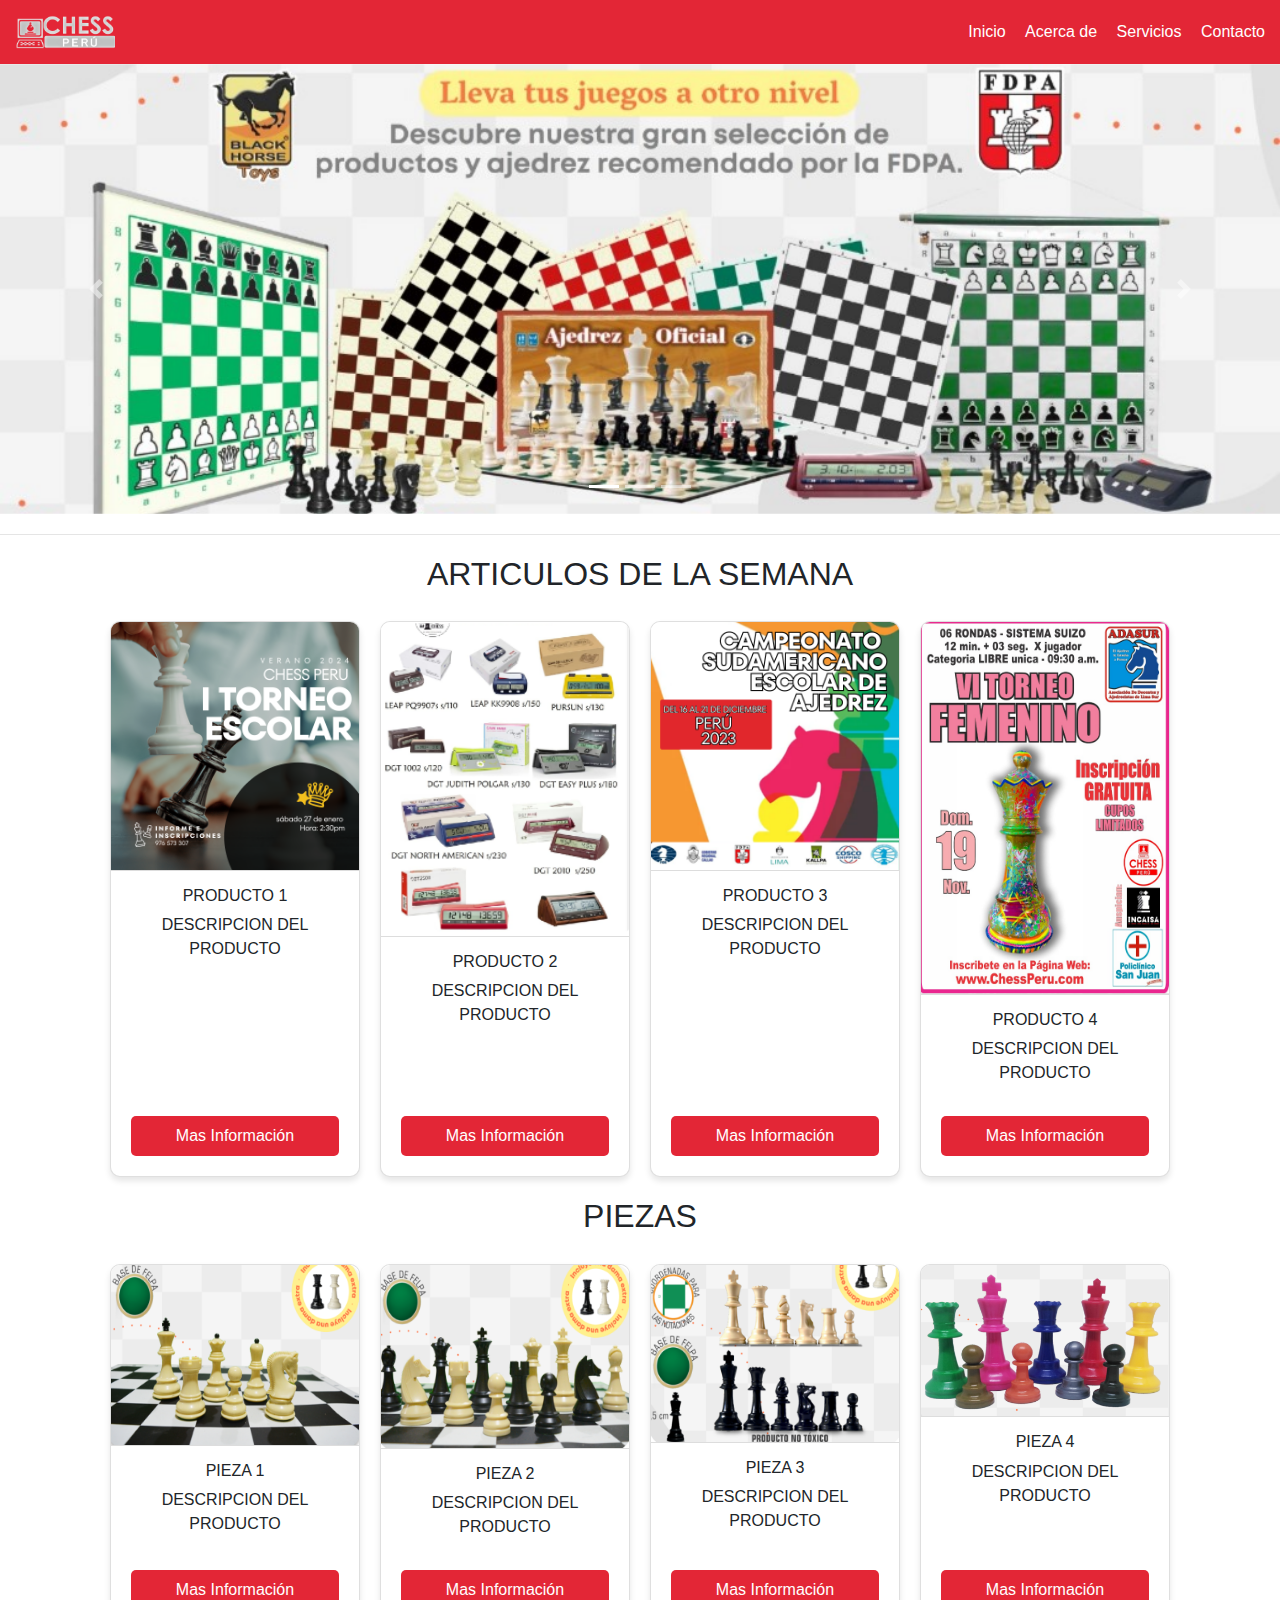
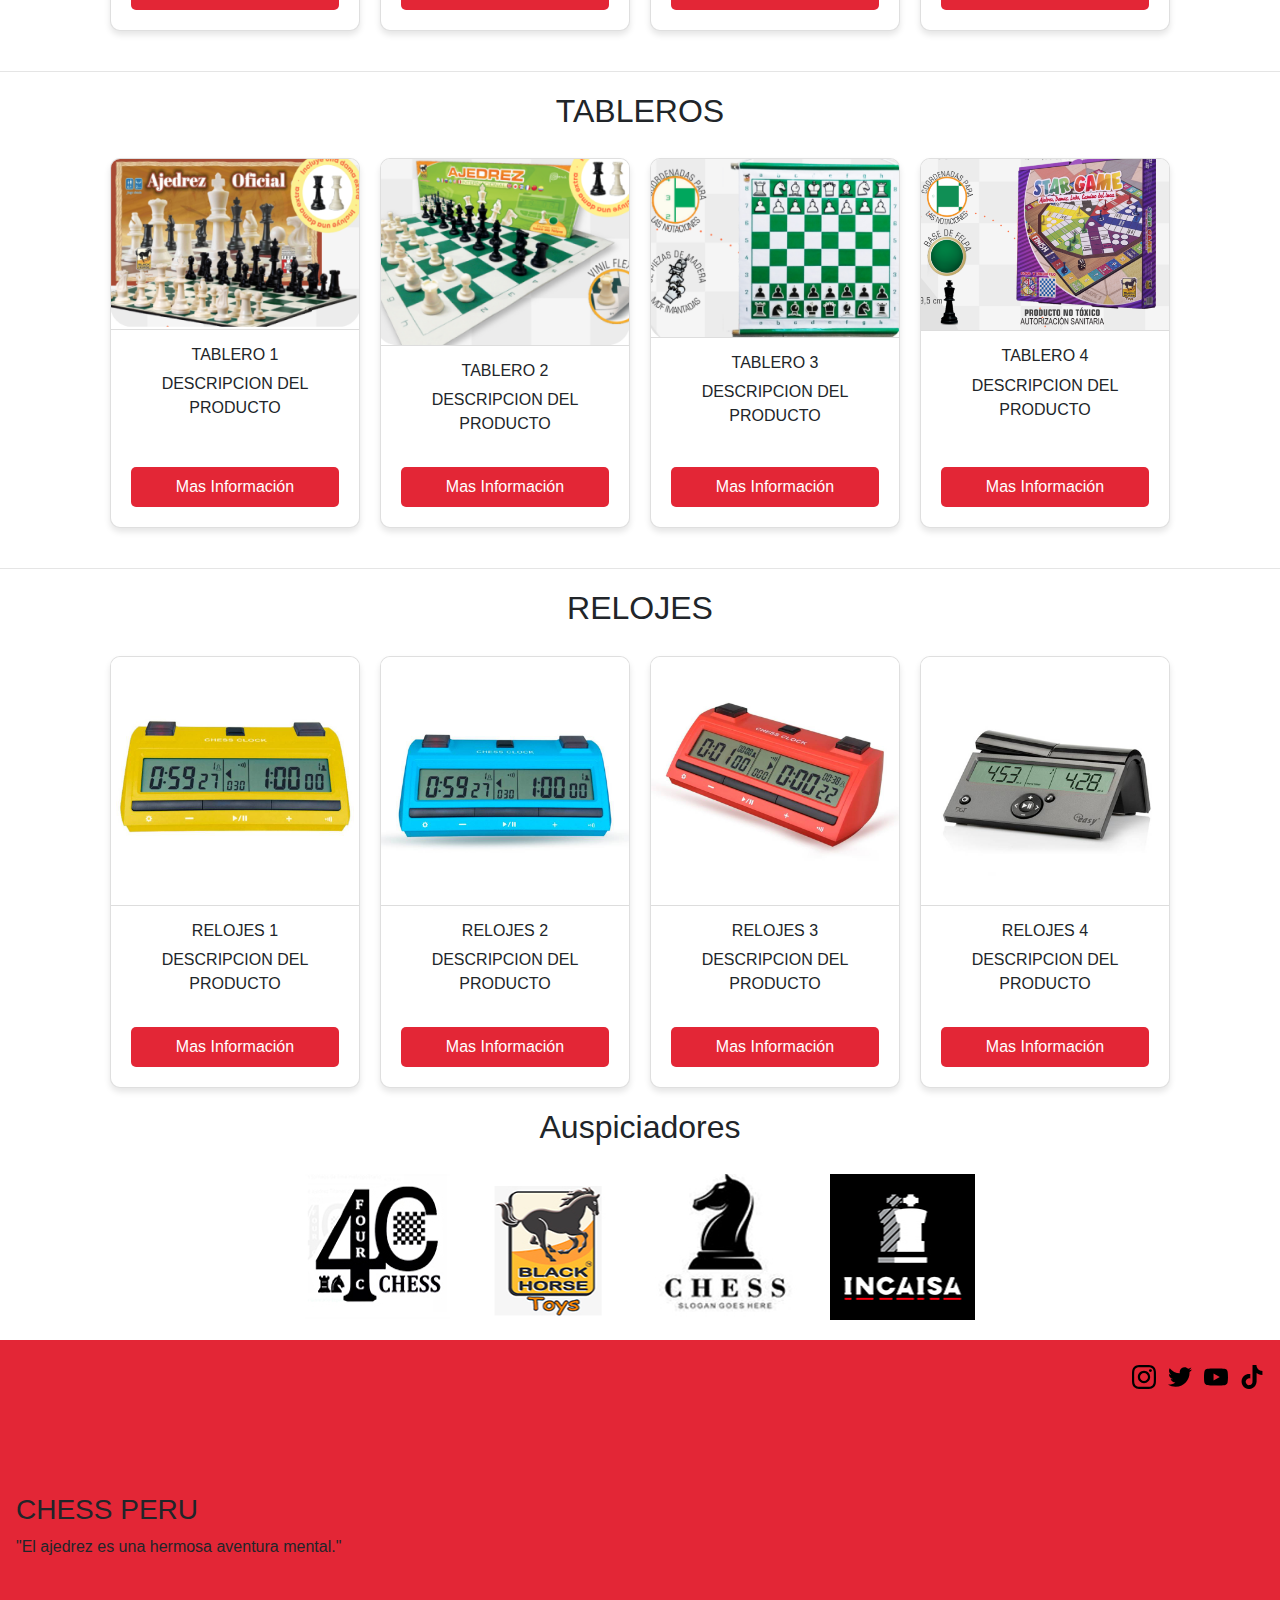
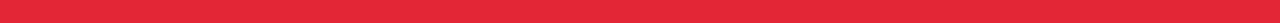
<file: tienda .html>
<!DOCTYPE html>
<html lang="es">
<head>
    <meta charset="UTF-8">
    <meta name="viewport" content="width=device-width, initial-scale=1.0">
    <link rel="stylesheet" href="https://maxcdn.bootstrapcdn.com/bootstrap/4.5.2/css/bootstrap.min.css">
    <title>Tienda | Chess Perú</title>
    <link rel="stylesheet" href="../css/estilo_tienda.css">
</head>
<body>
    <nav class="navbar">
        <div class="navbar-logo">
            <img src="../img/logo.png" alt="Logo" >
        </div>
        <div class="navbar-links">
            <a href="#">Inicio</a>
            <a href="#">Acerca de</a>
            <a href="#">Servicios</a>
            <a href="#">Contacto</a>
        </div>
    </nav>

    <div id="carouselExampleIndicators" class="carousel slide" data-ride="carousel">
        <ol class="carousel-indicators">
            <li data-target="#carouselExampleIndicators" data-slide-to="0" class="active"></li>
            <li data-target="#carouselExampleIndicators" data-slide-to="1"></li>
            <li data-target="#carouselExampleIndicators" data-slide-to="2"></li>
        </ol>
        <div class="carousel-inner">
            <div class="carousel-item active">
                <img class="d-block w-100" src="../img/BLACK-HORSE-TOYS.jpeg" alt="First slide">
            </div>
            <div class="carousel-item">
                <img class="d-block w-100" src="../img//BOARS2.png" alt="Second slide">
            </div>
            <div class="carousel-item">
                <img class="d-block w-100" src="../img//BOARD3.png" alt="Third slide">
            </div>
        </div>
        <a class="carousel-control-prev" href="#carouselExampleIndicators" role="button" data-slide="prev">
            <span class="carousel-control-prev-icon" aria-hidden="true"></span>
            <span class="sr-only">Anterior</span>
        </a>
        <a class="carousel-control-next" href="#carouselExampleIndicators" role="button" data-slide="next">
            <span class="carousel-control-next-icon" aria-hidden="true"></span>
            <span class="sr-only">Siguiente</span>
        </a>
    </div>

    <hr class="title-separator">
    </div>
    <h2 class="text-left text-center">ARTICULOS DE LA SEMANA</h2>
    <div class="container">
        <div class="card">
            <img src="../img/imagen1.png" alt="Imagen 1">
            <div class="card-info">
                <h6>PRODUCTO 1</h6>
                <p>DESCRIPCION DEL PRODUCTO</p>
                <button class="btn">Mas Información</button>
            </div>
        </div>
        <div class="card">
            <img src="../img/imagen2.png" alt="Imagen 2">
            <div class="card-info">
                <h6>PRODUCTO 2</h6>
                <p>DESCRIPCION DEL PRODUCTO</p>
                <button class="btn" >Mas Información</button>
            </div>
        </div>
        <div class="card">
            <img src="../img/imagen3.png" alt="Imagen 3">
            <div class="card-info">
                <h6>PRODUCTO 3</h6>
                <p>DESCRIPCION DEL PRODUCTO</p>
                <button class="btn">Mas Información</button>
            </div>
        </div>
        <div class="card">
            <img src="../img/imagen4.png" alt="Imagen 4">
            <div class="card-info">
                <h6>PRODUCTO 4</h6>
                <p>DESCRIPCION DEL PRODUCTO</p>
                <button class="btn">Mas Información</button>
            </div>
        </div>
    </div>



    <h2 class="text-left text-center">PIEZAS </h2>
    <div class="container">
        <div class="card">
            <img src="../img/piezas1.png" alt="Imagen 5">
            <div class="card-info">
                <h6>PIEZA 1</h6>
                <p>DESCRIPCION DEL PRODUCTO</p>
                <button class="btn">Mas Información</button>
            </div>
        </div>
        <div class="card">
            <img src="../img/piezas2.png" alt="Imagen 6">
            <div class="card-info">
                <h6>PIEZA 2</h6>
                <p>DESCRIPCION DEL PRODUCTO</p>
                <button class="btn">Mas Información</button>
            </div>
        </div>
        <div class="card">
            <img src="../img/piezas3.png" alt="Imagen 7">
            <div class="card-info">
                <h6>PIEZA 3</h6>
                <p>DESCRIPCION DEL PRODUCTO</p>
                <button class="btn">Mas Información</button>
            </div>
        </div>
        <div class="card">
            <img src="../img/piezas4.png" alt="Imagen 8">
            <div class="card-info">
                <h6>PIEZA 4</h6>
                <p>DESCRIPCION DEL PRODUCTO</p>
                <button class="btn">Mas Información</button>
            </div>
        </div>
    </div>
    <hr class="title-separator">
    <h2 class="text-left text-center">TABLEROS</h2>
    <div class="container">
        <div class="card">
            <img src="../img/tablero1.png" alt="Imagen 9">
            <div class="card-info">
                <h6>TABLERO 1</h6>
                <p>DESCRIPCION DEL PRODUCTO</p>
                <button class="btn">Mas Información</button>
            </div>
        </div>
        <div class="card">
            <img src="../img/tablero2.png" alt="Imagen 10">
            <div class="card-info">
                <h6>TABLERO 2</h6>
                <p>DESCRIPCION DEL PRODUCTO</p>
                <button class="btn">Mas Información</button>
            </div>
        </div>
        <div class="card">
            <img src="../img/tablero3.png" alt="Imagen 11">
            <div class="card-info">
                <h6>TABLERO 3</h6>
                <p>DESCRIPCION DEL PRODUCTO</p>
                <button class="btn">Mas Información</button>
            </div>
        </div>
        <div class="card">
            <img src="../img/tablero4.png" alt="Imagen 12">
            <div class="card-info">
                <h6>TABLERO 4</h6>
                <p>DESCRIPCION DEL PRODUCTO</p>
                <button class="btn">Mas Información</button>
            </div>
        </div>
    </div>
    <hr class="title-separator">
    <h2 class="text-left text-center">RELOJES</h2>
    <div class="container">
        <div class="card">
            <img src="../img/reloj1.jpg" alt="Imagen 13">
            <div class="card-info">
                <h6>RELOJES 1</h6>
                <p>DESCRIPCION DEL PRODUCTO</p>
                <button class="btn">Mas Información</button>
            </div>
        </div>
        <div class="card">
            <img src="../img/reloj2.jpg" alt="Imagen 14">
            <div class="card-info">
                <h6>RELOJES 2</h6>
                <p>DESCRIPCION DEL PRODUCTO</p>
                <button class="btn">Mas Información</button>
            </div>
        </div>
        <div class="card">
            <img src="../img/reloj3.jpg" alt="Imagen 15">
            <div class="card-info">
                <h6>RELOJES 3</h6>
                <p>DESCRIPCION DEL PRODUCTO</p>
                <button class="btn">Mas Información</button>
            </div>
        </div>
        <div class="card">
            <img src="../img/reloj4.jpg" alt="Imagen 16">
            <div class="card-info">
                <h6>RELOJES 4</h6>
                <p>DESCRIPCION DEL PRODUCTO</p>
                <button class="btn">Mas Información</button>
            </div>
        </div>
    </div>
    <h2 class="text-center">Auspiciadores</h2>
    <div class="container text-center">
        <div class="row">
            <div class="col-md-3">
                <img src="../img/auspiciador1.png" alt="Auspiciador 1" class="img-fluid">
            </div>
            <div class="col-md-3">
                <img src="../img/auspiciador2.png" alt="Auspiciador 2" class="img-fluid">
            </div>
            <div class="col-md-3">
                <img src="../img/auspiciador3.png" alt="Auspiciador 3" class="img-fluid">
            </div>
            <div class="col-md-3">
                <img src="../img/auspiciador4.png" alt="Auspiciador 4" class="img-fluid">
            </div>
        </div>
    </div>

    <script src="https://ajax.googleapis.com/ajax/libs/jquery/3.5.1/jquery.min.js"></script>
    <script src="https://cdnjs.cloudflare.com/ajax/libs/popper.js/1.16.0/umd/popper.min.js"></script>
    <script src="https://maxcdn.bootstrapcdn.com/bootstrap/4.5.2/js/bootstrap.min.js"></script>


    <footer>
        <div class="footer-wrapper">

            <div class="social-wrapper">
                <div class='social-links'>
                    <ul>
                        <li>
                            <a href="#" title="Instagram">
                                <img src="../img/icon/instagram.svg" alt='Instagram'>                       
                            </a>
                        </li>
                        <li>
                            <a href="#" title="Twitter">
                                <img src="../img/icon/twitter.svg" alt='Twitter'>
                            </a>
                        </li>
                        <li>
                            <a href="#" title="Youtube">
                                <img src="../img/icon/youtube.svg" alt='YouTube'>
                            </a>
                        </li>
                        <li>
                            <a href="#" title="TikTok">
                                <img src="../img/icon/tiktok_logo_icon_144802.svg" alt='TikTok'>
                            </a>
                        </li>
                    </ul>
                </div>
            </div>
            <div class="footer-bottom">
                <div class="footer-description">
                    <h3>CHESS PERU</h3>
                    <p>"El ajedrez es una hermosa aventura mental."<p>
                </div>
                <small><span id="year"></span></small>
            </div>
        </div>
    </footer>
</body>
</html>
</file>
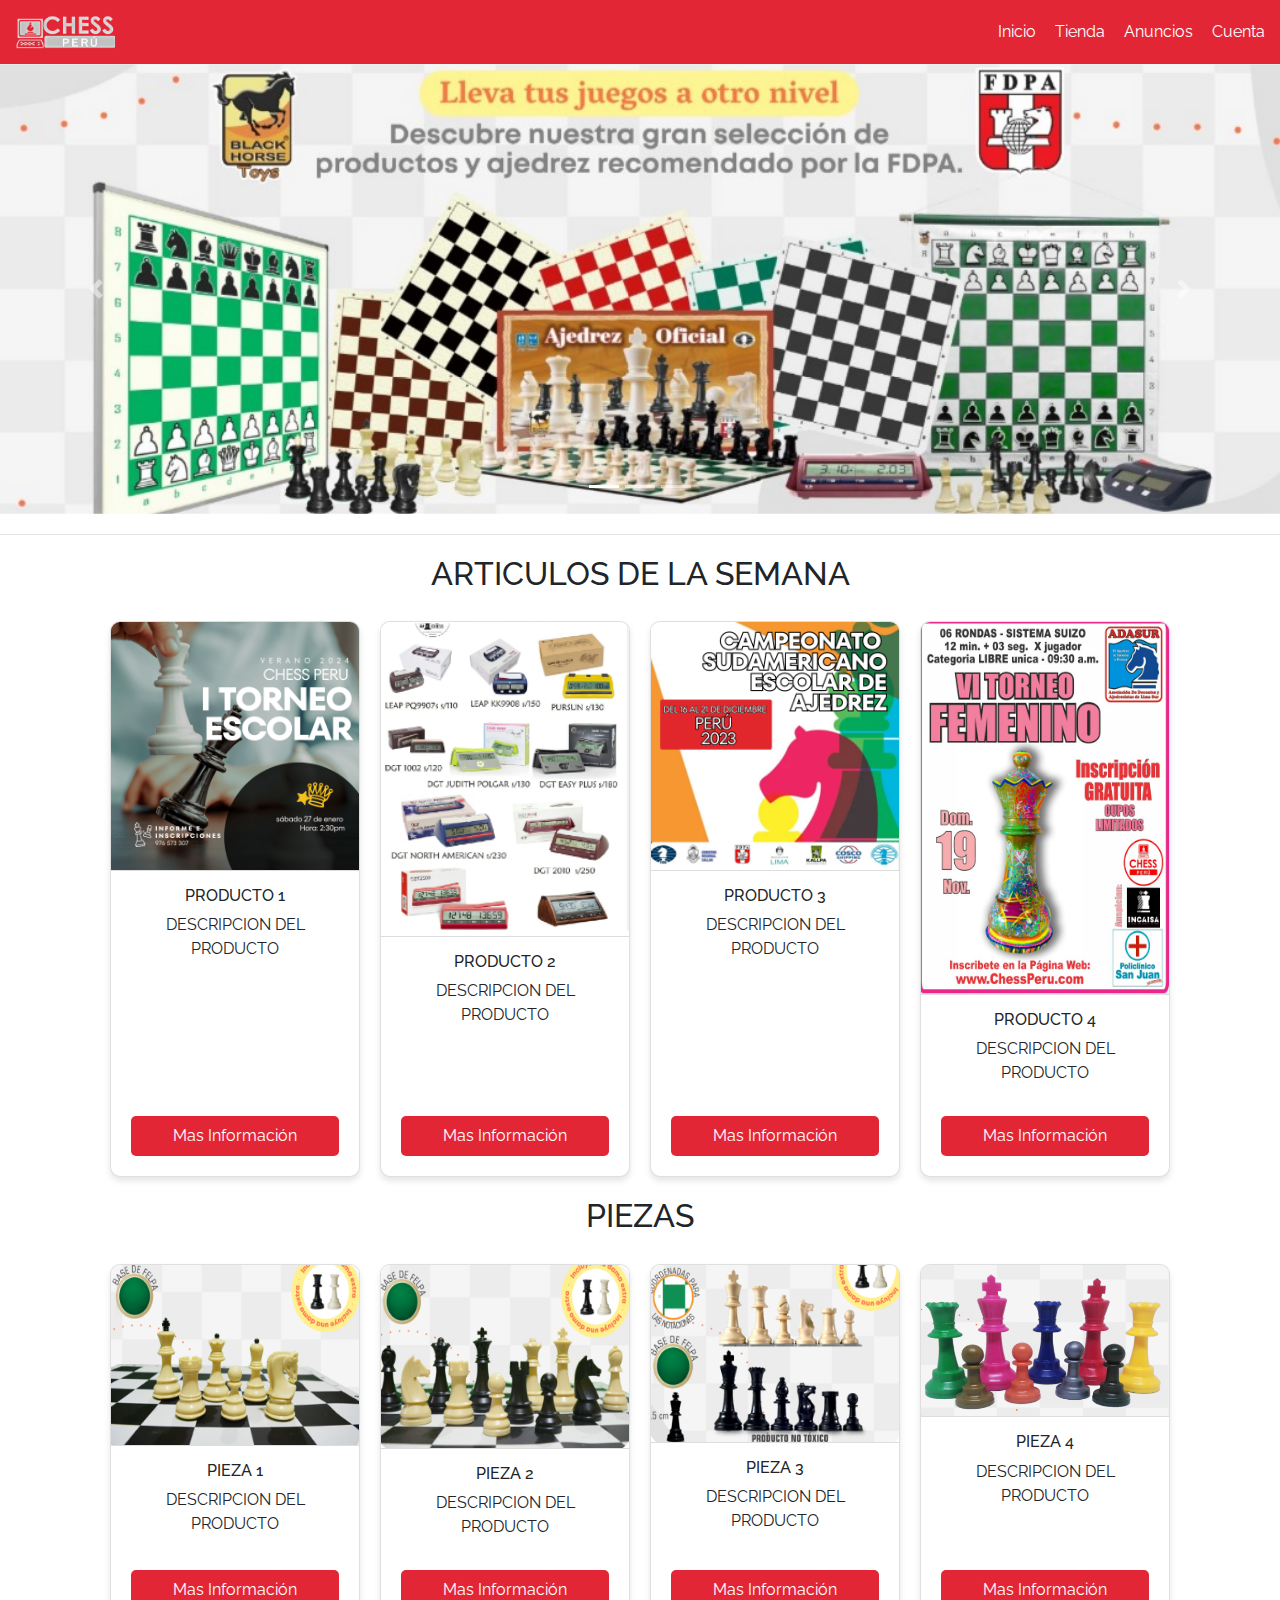
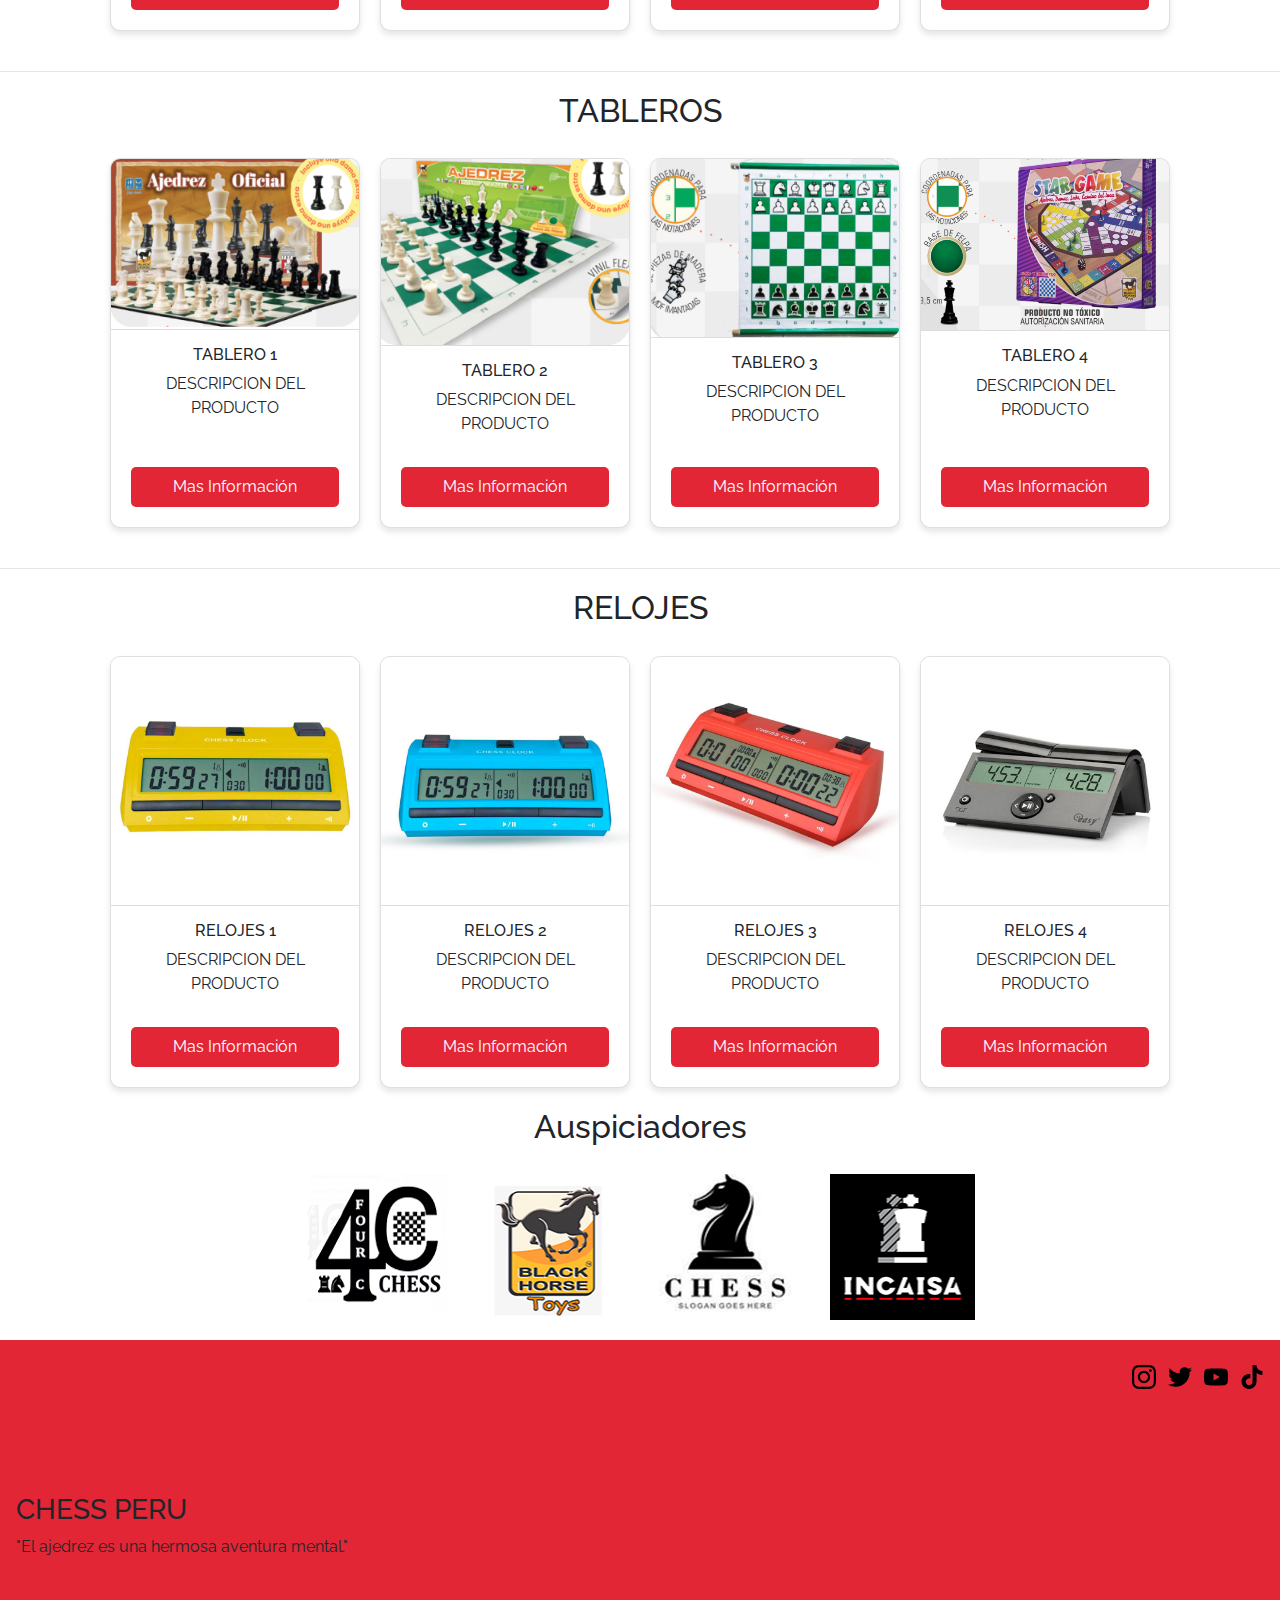
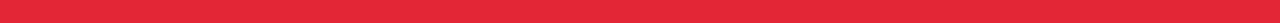
<file: Chess Peru/html/tienda .html>
<!DOCTYPE html>
<html lang="es">
<head>
    <link rel="preconnect" href="https://fonts.googleapis.com">
    <link rel="preconnect" href="https://fonts.gstatic.com" crossorigin>
    <link href="https://fonts.googleapis.com/css2?family=Lexend:wght@100..900&family=Open+Sans:ital,wght@0,300..800;1,300..800&family=Raleway:ital,wght@0,100..900;1,100..900&display=swap" rel="stylesheet">
    <meta charset="UTF-8">
    <meta name="viewport" content="width=device-width, initial-scale=1.0">
    <link rel="stylesheet" href="https://maxcdn.bootstrapcdn.com/bootstrap/4.5.2/css/bootstrap.min.css">
    <title>Tienda | Chess Perú</title>
    <link rel="stylesheet" href="../css/estilo_tienda.css">
</head>
<body>
    <nav class="navbar">
        <div class="navbar-logo">
            <img src="../img/logo.png" alt="Logo" >
        </div>
        <div class="navbar-links">
            <a href="./index.html">Inicio</a>
            <a href="./tienda.html">Tienda</a>
            <a href="./anuncios.html">Anuncios</a>
            <a href="./login.html">Cuenta</a>
        </div>
    </nav>

    <div id="carouselExampleIndicators" class="carousel slide" data-ride="carousel">
        <ol class="carousel-indicators">
            <li data-target="#carouselExampleIndicators" data-slide-to="0" class="active"></li>
            <li data-target="#carouselExampleIndicators" data-slide-to="1"></li>
            <li data-target="#carouselExampleIndicators" data-slide-to="2"></li>
        </ol>
        <div class="carousel-inner">
            <div class="carousel-item active">
                <img class="d-block w-100" src="../img/BLACK-HORSE-TOYS.jpeg" alt="First slide">
            </div>
            <div class="carousel-item">
                <img class="d-block w-100" src="../img//BOARS2.png" alt="Second slide">
            </div>
            <div class="carousel-item">
                <img class="d-block w-100" src="../img//BOARD3.png" alt="Third slide">
            </div>
        </div>
        <a class="carousel-control-prev" href="#carouselExampleIndicators" role="button" data-slide="prev">
            <span class="carousel-control-prev-icon" aria-hidden="true"></span>
            <span class="sr-only">Anterior</span>
        </a>
        <a class="carousel-control-next" href="#carouselExampleIndicators" role="button" data-slide="next">
            <span class="carousel-control-next-icon" aria-hidden="true"></span>
            <span class="sr-only">Siguiente</span>
        </a>
    </div>

    <hr class="title-separator">
    </div>
    <h2 class="text-left text-center">ARTICULOS DE LA SEMANA</h2>
    <div class="container">
        <div class="card">
            <img src="../img/imagen1.png" alt="Imagen 1">
            <div class="card-info">
                <h6>PRODUCTO 1</h6>
                <p>DESCRIPCION DEL PRODUCTO</p>
                <button class="btn">Mas Información</button>
            </div>
        </div>
        <div class="card">
            <img src="../img/imagen2.png" alt="Imagen 2">
            <div class="card-info">
                <h6>PRODUCTO 2</h6>
                <p>DESCRIPCION DEL PRODUCTO</p>
                <button class="btn" >Mas Información</button>
            </div>
        </div>
        <div class="card">
            <img src="../img/imagen3.png" alt="Imagen 3">
            <div class="card-info">
                <h6>PRODUCTO 3</h6>
                <p>DESCRIPCION DEL PRODUCTO</p>
                <button class="btn">Mas Información</button>
            </div>
        </div>
        <div class="card">
            <img src="../img/imagen4.png" alt="Imagen 4">
            <div class="card-info">
                <h6>PRODUCTO 4</h6>
                <p>DESCRIPCION DEL PRODUCTO</p>
                <button class="btn">Mas Información</button>
            </div>
        </div>
    </div>



    <h2 class="text-left text-center">PIEZAS </h2>
    <div class="container">
        <div class="card">
            <img src="../img/piezas1.png" alt="Imagen 5">
            <div class="card-info">
                <h6>PIEZA 1</h6>
                <p>DESCRIPCION DEL PRODUCTO</p>
                <button class="btn">Mas Información</button>
            </div>
        </div>
        <div class="card">
            <img src="../img/piezas2.png" alt="Imagen 6">
            <div class="card-info">
                <h6>PIEZA 2</h6>
                <p>DESCRIPCION DEL PRODUCTO</p>
                <button class="btn">Mas Información</button>
            </div>
        </div>
        <div class="card">
            <img src="../img/piezas3.png" alt="Imagen 7">
            <div class="card-info">
                <h6>PIEZA 3</h6>
                <p>DESCRIPCION DEL PRODUCTO</p>
                <button class="btn">Mas Información</button>
            </div>
        </div>
        <div class="card">
            <img src="../img/piezas4.png" alt="Imagen 8">
            <div class="card-info">
                <h6>PIEZA 4</h6>
                <p>DESCRIPCION DEL PRODUCTO</p>
                <button class="btn">Mas Información</button>
            </div>
        </div>
    </div>
    <hr class="title-separator">
    <h2 class="text-left text-center">TABLEROS</h2>
    <div class="container">
        <div class="card">
            <img src="../img/tablero1.png" alt="Imagen 9">
            <div class="card-info">
                <h6>TABLERO 1</h6>
                <p>DESCRIPCION DEL PRODUCTO</p>
                <button class="btn">Mas Información</button>
            </div>
        </div>
        <div class="card">
            <img src="../img/tablero2.png" alt="Imagen 10">
            <div class="card-info">
                <h6>TABLERO 2</h6>
                <p>DESCRIPCION DEL PRODUCTO</p>
                <button class="btn">Mas Información</button>
            </div>
        </div>
        <div class="card">
            <img src="../img/tablero3.png" alt="Imagen 11">
            <div class="card-info">
                <h6>TABLERO 3</h6>
                <p>DESCRIPCION DEL PRODUCTO</p>
                <button class="btn">Mas Información</button>
            </div>
        </div>
        <div class="card">
            <img src="../img/tablero4.png" alt="Imagen 12">
            <div class="card-info">
                <h6>TABLERO 4</h6>
                <p>DESCRIPCION DEL PRODUCTO</p>
                <button class="btn">Mas Información</button>
            </div>
        </div>
    </div>
    <hr class="title-separator">
    <h2 class="text-left text-center">RELOJES</h2>
    <div class="container">
        <div class="card">
            <img src="../img/reloj1.jpg" alt="Imagen 13">
            <div class="card-info">
                <h6>RELOJES 1</h6>
                <p>DESCRIPCION DEL PRODUCTO</p>
                <button class="btn">Mas Información</button>
            </div>
        </div>
        <div class="card">
            <img src="../img/reloj2.jpg" alt="Imagen 14">
            <div class="card-info">
                <h6>RELOJES 2</h6>
                <p>DESCRIPCION DEL PRODUCTO</p>
                <button class="btn">Mas Información</button>
            </div>
        </div>
        <div class="card">
            <img src="../img/reloj3.jpg" alt="Imagen 15">
            <div class="card-info">
                <h6>RELOJES 3</h6>
                <p>DESCRIPCION DEL PRODUCTO</p>
                <button class="btn">Mas Información</button>
            </div>
        </div>
        <div class="card">
            <img src="../img/reloj4.jpg" alt="Imagen 16">
            <div class="card-info">
                <h6>RELOJES 4</h6>
                <p>DESCRIPCION DEL PRODUCTO</p>
                <button class="btn">Mas Información</button>
            </div>
        </div>
    </div>
    <h2 class="text-center">Auspiciadores</h2>
    <div class="container text-center">
        <div class="row">
            <div class="col-md-3">
                <img src="../img/auspiciador1.png" alt="Auspiciador 1" class="img-fluid">
            </div>
            <div class="col-md-3">
                <img src="../img/auspiciador2.png" alt="Auspiciador 2" class="img-fluid">
            </div>
            <div class="col-md-3">
                <img src="../img/auspiciador3.png" alt="Auspiciador 3" class="img-fluid">
            </div>
            <div class="col-md-3">
                <img src="../img/auspiciador4.png" alt="Auspiciador 4" class="img-fluid">
            </div>
        </div>
    </div>

    <script src="https://ajax.googleapis.com/ajax/libs/jquery/3.5.1/jquery.min.js"></script>
    <script src="https://cdnjs.cloudflare.com/ajax/libs/popper.js/1.16.0/umd/popper.min.js"></script>
    <script src="https://maxcdn.bootstrapcdn.com/bootstrap/4.5.2/js/bootstrap.min.js"></script>


    <footer>
        <div class="footer-wrapper">

            <div class="social-wrapper">
                <div class='social-links'>
                    <ul>
                        <li>
                            <a href="#" title="Instagram">
                                <img src="../img/icon/instagram.svg" alt='Instagram'>                       
                            </a>
                        </li>
                        <li>
                            <a href="#" title="Twitter">
                                <img src="../img/icon/twitter.svg" alt='Twitter'>
                            </a>
                        </li>
                        <li>
                            <a href="#" title="Youtube">
                                <img src="../img/icon/youtube.svg" alt='YouTube'>
                            </a>
                        </li>
                        <li>
                            <a href="#" title="TikTok">
                                <img src="../img/icon/tiktok_logo_icon_144802.svg" alt='TikTok'>
                            </a>
                        </li>
                    </ul>
                </div>
            </div>
            <div class="footer-bottom">
                <div class="footer-description">
                    <h3>CHESS PERU</h3>
                    <p>"El ajedrez es una hermosa aventura mental."<p>
                </div>
                <small><span id="year"></span></small>
            </div>
        </div>
    </footer>
</body>
</html>
</file>
<file: css/estilo_tienda.css>
/* Estilos generales */
.body {
    font-family: Arial, sans-serif;
    margin: 0;
    padding: 0;
}

.container {
    display: flex;
    flex-wrap: wrap;
    justify-content: center;
    gap: 20px;
    padding: 20px;
}
.carousel-item img {
    width: 1440px;
    height: 450px;
    object-fit: cover;
}

.title-separator {
    border-top: 1px solid #E5E5E5;
    margin-top: 20px;
    margin-bottom: 20px;
}

.text-left {
    text-align: left;
}


.card {
    position: relative;
    width: 250px;
    background-color: #fff;
    border-radius: 10px;
    box-shadow: 0 4px 6px rgba(0, 0, 0, 0.1);
    overflow: hidden;
}

.card img {
    width: 100%;
    height: auto;
    border-bottom: 1px solid #ddd;
}

.card-info {
    padding: 15px;
    margin-bottom: 60px; 
    text-align: center; 
}

.btn {
    display: inline-block;
    padding: 8px 20px; 
    background-color: #E32636;
    color: #fff;
    border: none;
    border-radius: 5px;
    cursor: pointer;
    position: absolute;
    width: calc(100% - 40px);
    bottom: 20px; 
    left: 50%; 
    transform: translateX(-50%); 
}


.footer {
    text-align: center;
    background-color: #f8f9fa;
    padding: 20px 0;
    position: fixed;
    bottom: 0;
    width: 100%;
}

/* Estilos del navbar */
.navbar {
    background-color: #E32636;
    padding: 15px;
    display: flex;
    justify-content: space-between;
    align-items: center;
}

.navbar-logo img {
    max-height: 100%; /* Ajustar la altura máxima al 100% del navbar */
    width: auto; /* Ancho automático para mantener la proporción */
    max-width: 100px; /* Ancho máximo del logo */
}

.navbar-links a {
    color: #fff;
    text-decoration: none;
    margin-left: 15px;
}

.navbar-links a:hover {
    text-decoration: underline;
}

/*? footer containers */
footer {
    bottom: 0;
    background-color: #E32636;
    width: 100%;
    min-width: 20rem;
    bottom: 0;
    display: flex;
    align-items: center;
    flex-direction: column;
}

.footer-wrapper {
    display: flex;
    flex-direction: column;
    max-width: 80rem;
    width: 100%;
    padding: 1rem;
}

.footer-links {
    display: flex;
    flex-direction: row;
    flex-wrap: wrap;
    flex-grow: 4;
    gap: 3rem 1rem;
}

.footer-columns {
    display: flex;
    flex-wrap: wrap;
    padding: 1.5rem 0.5rem 2.25rem 0.5rem;
}

.footer-columns section, 
.footer-columns .footer-logo {
    display: flex;
    flex-direction: column;
    flex: 1 0 10rem;
    max-width: 10rem;
}
 
.footer-columns ul {
    display: flex;
    gap: 0.75rem;
    list-style-type: none;
    padding: 0;
    margin: 0;
    flex-direction: column;
    font-weight: 600;
}

.footer-columns ul a {
    color: var(--text-color);
    text-decoration: none;
}

.footer-columns ul a:hover{
    text-decoration: underline;
}

.footer-columns h3 {
    color: var(--text-heading-gray);
    margin-top: 0;
    margin-bottom: 1rem;
    font-size: 1rem;
}

.footer-logo {
    display: flex;
    gap: 1rem;
    flex-grow: 1;
    max-width: 10rem;
    margin-bottom: 3rem;
}

.footer-logo svg {
    stroke: var(--text-color);
    stroke-width: 0.5rem;
    width: 3rem;
    height: 3rem;
}

/*? Footer bottom */
.footer-bottom {
    margin-top: 3rem;
    display: flex;
    align-items: end;
    width: 100%;
    gap: 1rem;
    padding: 1rem 0px;
    flex-wrap: wrap;
    justify-content: space-between;
    color: var(--text-color);
    border-top: 1px solid var(
        --border);
}

.footer-bottom > small {
    margin: 0 0.25rem;
}

.footer-headline > h2 {
    margin: 0;
    font-size: 1rem;
    color: var(--text-primary);
}

.footer-headline > p {
    color: var(--text-color);
    margin: 0.25rem 0 1.25rem 0;
}

.footer-description {
    display: flex;
    flex-direction: column;
    justify-content: space-between;
}

.footer-description h3 {
    margin-bottom: 0.5rem;
}

/*? socials */

.social-wrapper {
    display: flex;
    width: 100%;
    gap: 0.5rem;
    padding: 0.5rem 0;
    justify-content: end;
    margin-bottom: 1rem;
    align-items: center;
    color: var(--text-color);
}

.social-links {
    display: flex;
    gap: 0.5rem;
    align-items: center;
}

.social-links img {
    width: 1.5rem;
    height: 1.5rem;
    transition: all 0.2s ease-in-out;
}

.social-links img:hover {
    transform: scale(1.1);
}

.social-links ul {
    display: flex;
    flex-wrap: wrap;
    gap: 0.75rem;
    list-style-type: none;
}

/*? mobile */
@media (min-width: 926px) {
    .footer-logo {
        margin-right: auto;
    }
}

@media (max-width: 800px) {
    .footer-top {
        display: flex;
        flex-direction: column;
        align-items: center;
        text-align: center;
        padding: 1rem 0.5rem 2rem 0.5rem;
    }

    .footer-bottom {
        display: flex;
        flex-direction: column;
        align-items: center;
        justify-content: center;
        margin: 0 auto;
        text-align: center;
    }

    .social-wrapper {
        justify-content: center;
    }
}
</file>
<file: Chess Peru/css/estilo_tienda.css>
/* Estilos generales */
*{
    font-family: "Raleway", sans-serif;
}
.body {
    font-family: Arial, sans-serif;
    margin: 0;
    padding: 0;
}

.container {
    display: flex;
    flex-wrap: wrap;
    justify-content: center;
    gap: 20px;
    padding: 20px;
}
.carousel-item img {
    width: 1440px;
    height: 450px;
    object-fit: cover;
}

.title-separator {
    border-top: 1px solid #E5E5E5;
    margin-top: 20px;
    margin-bottom: 20px;
}

.text-left {
    text-align: left;
}


.card {
    position: relative;
    width: 250px;
    background-color: #fff;
    border-radius: 10px;
    box-shadow: 0 4px 6px rgba(0, 0, 0, 0.1);
    overflow: hidden;
}

.card img {
    width: 100%;
    height: auto;
    border-bottom: 1px solid #ddd;
}

.card-info {
    padding: 15px;
    margin-bottom: 60px; 
    text-align: center; 
}

.btn {
    display: inline-block;
    padding: 8px 20px; 
    background-color: #E32636;
    color: #fff;
    border: none;
    border-radius: 5px;
    cursor: pointer;
    position: absolute;
    width: calc(100% - 40px);
    bottom: 20px; 
    left: 50%; 
    transform: translateX(-50%); 
}


.footer {
    text-align: center;
    background-color: #f8f9fa;
    padding: 20px 0;
    position: fixed;
    bottom: 0;
    width: 100%;
}

/* Estilos del navbar */
.navbar {
    background-color: #E32636;
    padding: 15px;
    display: flex;
    justify-content: space-between;
    align-items: center;
}

.navbar-logo img {
    max-height: 100%; /* Ajustar la altura máxima al 100% del navbar */
    width: auto; /* Ancho automático para mantener la proporción */
    max-width: 100px; /* Ancho máximo del logo */
}

.navbar-links a {
    color: #fff;
    text-decoration: none;
    margin-left: 15px;
}

.navbar-links a:hover {
    text-decoration: underline;
}

/*? footer containers */
footer {
    bottom: 0;
    background-color: #E32636;
    width: 100%;
    min-width: 20rem;
    bottom: 0;
    display: flex;
    align-items: center;
    flex-direction: column;
}

.footer-wrapper {
    display: flex;
    flex-direction: column;
    max-width: 80rem;
    width: 100%;
    padding: 1rem;
}

.footer-links {
    display: flex;
    flex-direction: row;
    flex-wrap: wrap;
    flex-grow: 4;
    gap: 3rem 1rem;
}

.footer-columns {
    display: flex;
    flex-wrap: wrap;
    padding: 1.5rem 0.5rem 2.25rem 0.5rem;
}

.footer-columns section, 
.footer-columns .footer-logo {
    display: flex;
    flex-direction: column;
    flex: 1 0 10rem;
    max-width: 10rem;
}
 
.footer-columns ul {
    display: flex;
    gap: 0.75rem;
    list-style-type: none;
    padding: 0;
    margin: 0;
    flex-direction: column;
    font-weight: 600;
}

.footer-columns ul a {
    color: var(--text-color);
    text-decoration: none;
}

.footer-columns ul a:hover{
    text-decoration: underline;
}

.footer-columns h3 {
    color: var(--text-heading-gray);
    margin-top: 0;
    margin-bottom: 1rem;
    font-size: 1rem;
}

.footer-logo {
    display: flex;
    gap: 1rem;
    flex-grow: 1;
    max-width: 10rem;
    margin-bottom: 3rem;
}

.footer-logo svg {
    stroke: var(--text-color);
    stroke-width: 0.5rem;
    width: 3rem;
    height: 3rem;
}

/*? Footer bottom */
.footer-bottom {
    margin-top: 3rem;
    display: flex;
    align-items: end;
    width: 100%;
    gap: 1rem;
    padding: 1rem 0px;
    flex-wrap: wrap;
    justify-content: space-between;
    color: var(--text-color);
    border-top: 1px solid var(
        --border);
}

.footer-bottom > small {
    margin: 0 0.25rem;
}

.footer-headline > h2 {
    margin: 0;
    font-size: 1rem;
    color: var(--text-primary);
}

.footer-headline > p {
    color: var(--text-color);
    margin: 0.25rem 0 1.25rem 0;
}

.footer-description {
    display: flex;
    flex-direction: column;
    justify-content: space-between;
}

.footer-description h3 {
    margin-bottom: 0.5rem;
}

/*? socials */

.social-wrapper {
    display: flex;
    width: 100%;
    gap: 0.5rem;
    padding: 0.5rem 0;
    justify-content: end;
    margin-bottom: 1rem;
    align-items: center;
    color: var(--text-color);
}

.social-links {
    display: flex;
    gap: 0.5rem;
    align-items: center;
}

.social-links img {
    width: 1.5rem;
    height: 1.5rem;
    transition: all 0.2s ease-in-out;
}

.social-links img:hover {
    transform: scale(1.1);
}

.social-links ul {
    display: flex;
    flex-wrap: wrap;
    gap: 0.75rem;
    list-style-type: none;
}

/*? mobile */
@media (min-width: 926px) {
    .footer-logo {
        margin-right: auto;
    }
}

@media (max-width: 800px) {
    .footer-top {
        display: flex;
        flex-direction: column;
        align-items: center;
        text-align: center;
        padding: 1rem 0.5rem 2rem 0.5rem;
    }

    .footer-bottom {
        display: flex;
        flex-direction: column;
        align-items: center;
        justify-content: center;
        margin: 0 auto;
        text-align: center;
    }

    .social-wrapper {
        justify-content: center;
    }
}
</file>
